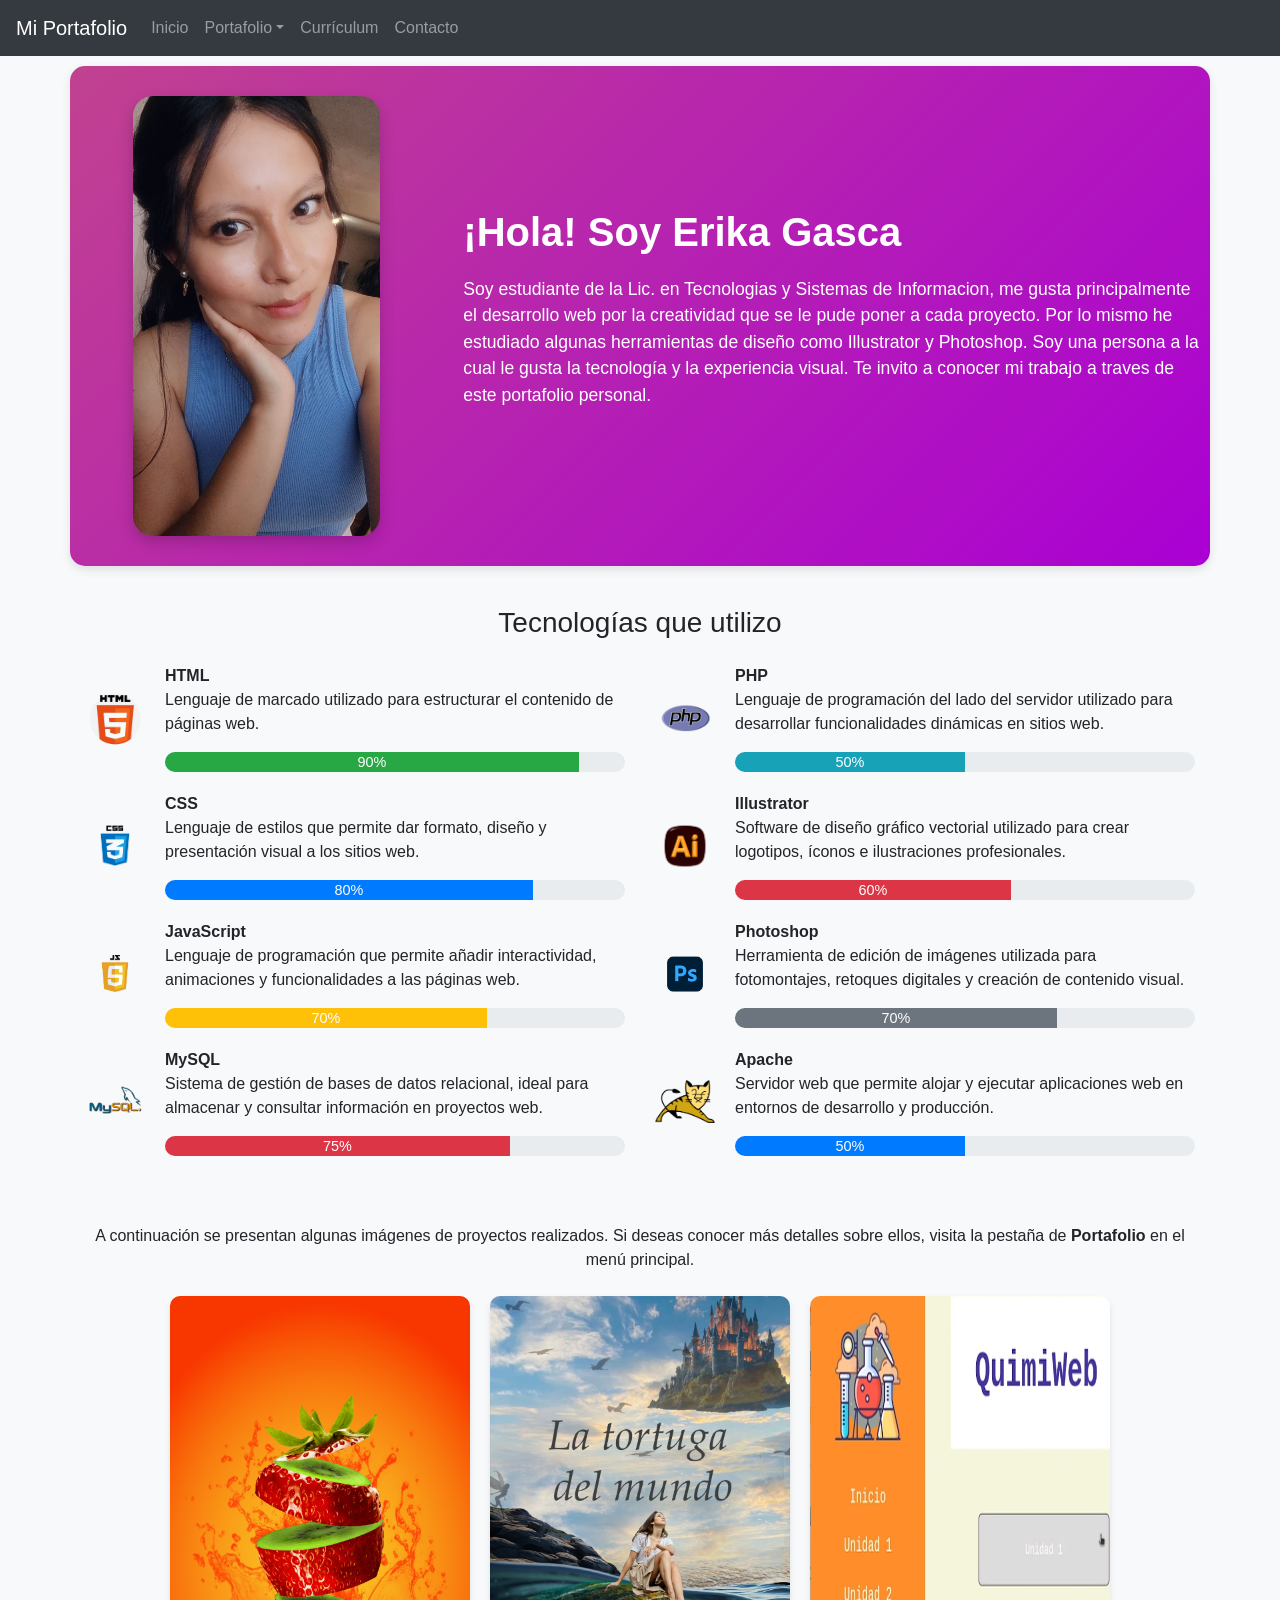
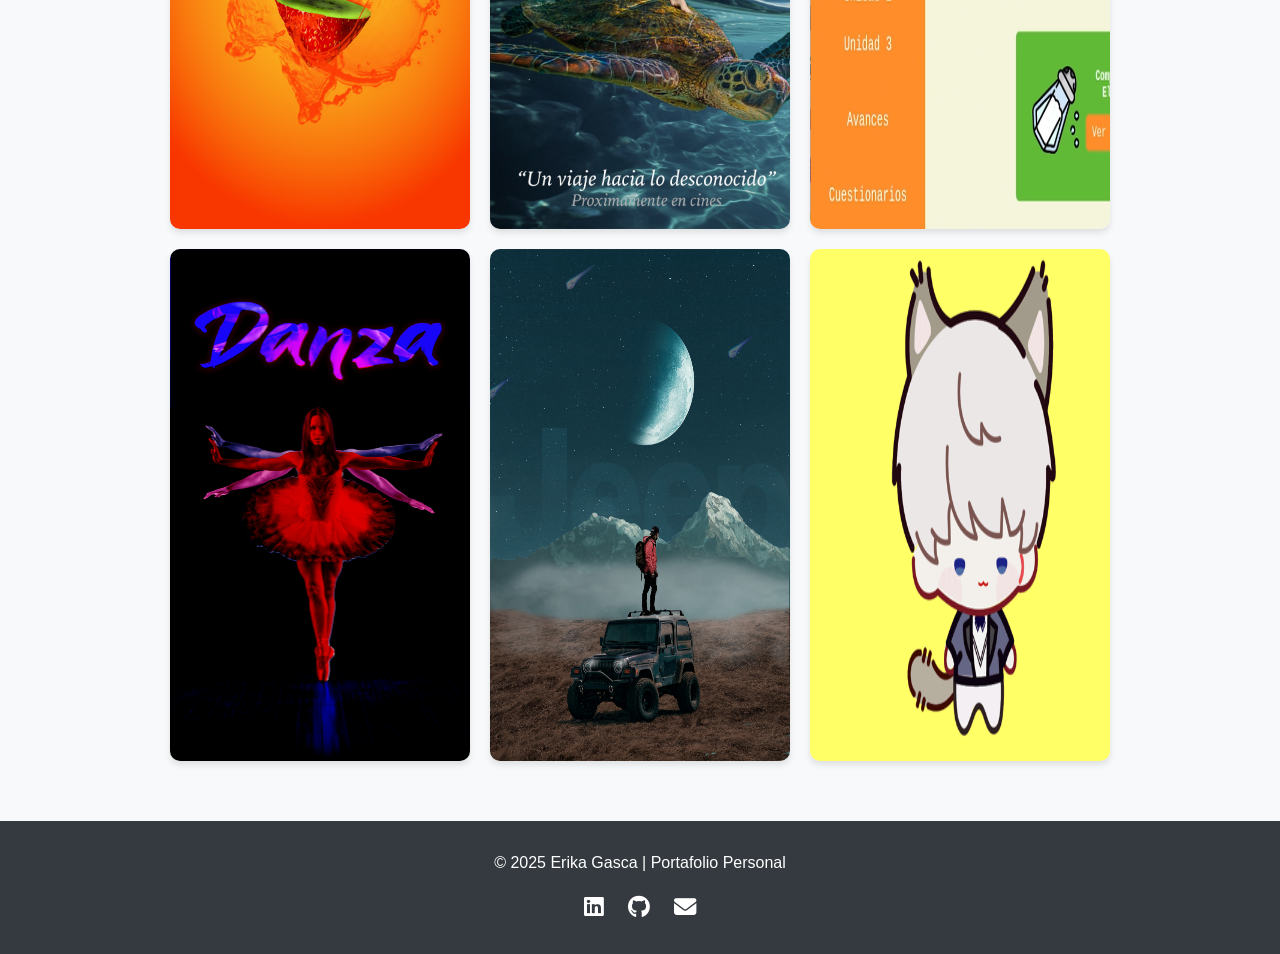
<file: Index.html>
<!doctype html> 
<html lang="es">
  <head>
    <meta charset="utf-8">
    <meta name="viewport" content="width=device-width, initial-scale=1, shrink-to-fit=no">
    <link rel="stylesheet" href="CSS/bootstrap.css">
    <link rel="stylesheet" href="CSS/EstillosPropios.css">
    <link rel="stylesheet" href="https://cdnjs.cloudflare.com/ajax/libs/font-awesome/6.5.0/css/all.min.css">
    <title>Mi Portafolio</title>
    <style>
      
    </style>
  </head>
  <body>

    <!-- Navbar -->
    <nav class="navbar navbar-expand-lg navbar-dark bg-dark">
        <a class="navbar-brand" href="#">Mi Portafolio</a>
        <button class="navbar-toggler" type="button" data-toggle="collapse" data-target="#navbarNavDropdown">
          <span class="navbar-toggler-icon"></span>
        </button>
  
        <div class="collapse navbar-collapse" id="navbarNavDropdown">
          <ul class="navbar-nav">
            <li class="nav-item"><a class="nav-link" href="Local.html">Inicio</a></li>
            <li class="nav-item dropdown">
              <a class="nav-link dropdown-toggle" href="Portafolio.html" id="portafolioDropdown" role="button" data-toggle="dropdown">Portafolio</a>
              <ul class="dropdown-menu">
                <li class="dropdown-submenu">
                  <a class="dropdown-item dropdown-toggle" href="Portafolio.html">Desarrollo Web</a>
                  <ul class="dropdown-menu">
                    <li><a class="dropdown-item" href="Portafolio.html">Proyecto 1</a></li>
                    <li><a class="dropdown-item" href="Portafolio.html">Proyecto 2</a></li>
                  </ul>
                </li>
                <li class="dropdown-submenu">
                  <a class="dropdown-item dropdown-toggle" href="Portafolio.html">Diseño Gráfico</a>
                  <ul class="dropdown-menu">
                    <li class="dropdown-submenu">
                      <a class="dropdown-item dropdown-toggle" href="Portafolio.html">Illustrator</a>
                      <ul class="dropdown-menu">
                        <li><a class="dropdown-item" href="Portafolio.html">Proyecto 1</a></li>
                        <li><a class="dropdown-item" href="Portafolio.html">Proyecto 2</a></li>
                      </ul>
                    </li>
                    <li class="dropdown-submenu">
                      <a class="dropdown-item dropdown-toggle" href="Portafolio.html">Photoshop</a>
                      <ul class="dropdown-menu">
                        <li><a class="dropdown-item" href="Portafolio.html">Proyecto 1</a></li>
                        <li><a class="dropdown-item" href="Portafolio.html">Proyecto 2</a></li>
                      </ul>
                    </li>
                  </ul>
                </li>
              </ul>
            </li>
            <li class="nav-item"><a class="nav-link" href="Curriculum.html">Currículum</a></li>
            <li class="nav-item"><a class="nav-link" href="Contacto.html">Contacto</a></li>
          </ul>
        </div>
      </nav>

    <!-- Sección principal con banner -->
    <div class="container seccion-principal">
      <div class="row align-items-center">
        <div class="col-md-4 text-center">
          <img src="IMG/Foto.jpeg" alt="Foto de perfil" class="imagen-perfil">
        </div>
        <div class="col-md-8 texto-principal">
          <h2>¡Hola! Soy Erika Gasca</h2>
          <p>
            Soy estudiante de la Lic. en Tecnologias y Sistemas de Informacion, me gusta principalmente el desarrollo web por la creatividad que se le pude poner a cada proyecto. Por lo mismo he estudiado algunas herramientas de diseño como Illustrator y Photoshop. Soy una persona a la cual le gusta la tecnología y la experiencia visual. Te invito a conocer mi trabajo a traves de este portafolio personal.
          </p>
        </div>
      </div>
    </div>

   <!-- Sección de tecnologías utilizadas -->
<div class="container mb-5">
  <h3 class="text-center mb-4">Tecnologías que utilizo</h3>
  <div class="row">
    <!-- Columna 1 -->
    <div class="col-md-6">
      <div class="tecnologia">
        <img src="IMG/HTML.jpg" alt="HTML">
        <div>
          <strong>HTML</strong>
          <p>Lenguaje de marcado utilizado para estructurar el contenido de páginas web.</p>
          <div class="barra-progreso">
            <div class="progreso bg-success" style="width: 90%">90%</div>
          </div>
        </div>
      </div>
      <div class="tecnologia">
        <img src="IMG/CSS.png" alt="CSS">
        <div>
          <strong>CSS</strong>
          <p>Lenguaje de estilos que permite dar formato, diseño y presentación visual a los sitios web.</p>
          <div class="barra-progreso">
            <div class="progreso bg-primary" style="width: 80%">80%</div>
          </div>
        </div>
      </div>
      <div class="tecnologia">
        <img src="IMG/JS.png" alt="JavaScript">
        <div>
          <strong>JavaScript</strong>
          <p>Lenguaje de programación que permite añadir interactividad, animaciones y funcionalidades a las páginas web.</p>
          <div class="barra-progreso">
            <div class="progreso bg-warning" style="width: 70%">70%</div>
          </div>
        </div>
      </div>
      <div class="tecnologia">
        <img src="IMG/MySQL.png" alt="MySQL">
        <div>
          <strong>MySQL</strong>
          <p>Sistema de gestión de bases de datos relacional, ideal para almacenar y consultar información en proyectos web.</p>
          <div class="barra-progreso">
            <div class="progreso bg-danger" style="width: 75%">75%</div>
          </div>
        </div>
      </div>
    </div>

    <!-- Columna 2 -->
    <div class="col-md-6">
      <div class="tecnologia">
        <img src="IMG/PHP.webp" alt="PHP">
        <div>
          <strong>PHP</strong>
          <p>Lenguaje de programación del lado del servidor utilizado para desarrollar funcionalidades dinámicas en sitios web.</p>
          <div class="barra-progreso">
            <div class="progreso bg-info" style="width: 50%">50%</div>
          </div>
        </div>
      </div>
      <div class="tecnologia">
        <img src="IMG/Illustrator.webp" alt="Illustrator">
        <div>
          <strong>Illustrator</strong>
          <p>Software de diseño gráfico vectorial utilizado para crear logotipos, íconos e ilustraciones profesionales.</p>
          <div class="barra-progreso">
            <div class="progreso bg-danger" style="width: 60%">60%</div>
          </div>
        </div>
      </div>
      <div class="tecnologia">
        <img src="IMG/Photoshop.webp" alt="Photoshop">
        <div>
          <strong>Photoshop</strong>
          <p>Herramienta de edición de imágenes utilizada para fotomontajes, retoques digitales y creación de contenido visual.</p>
          <div class="barra-progreso">
            <div class="progreso bg-secondary" style="width: 70%">70%</div>
          </div>
        </div>
      </div>
      <div class="tecnologia">
        <img src="IMG/APACHE.png" alt="Apache">
        <div>
          <strong>Apache</strong>
          <p>Servidor web que permite alojar y ejecutar aplicaciones web en entornos de desarrollo y producción.</p>
          <div class="barra-progreso">
            <div class="progreso bg-primary" style="width: 50%">50%</div>
          </div>
        </div>
      </div>
    </div>
  </div>
</div>


    <!-- Sección de descripción de proyectos -->
    <div class="container mb-4">
      <p class="text-center">
        A continuación se presentan algunas imágenes de proyectos realizados. Si deseas conocer más detalles sobre ellos, visita la pestaña de <strong>Portafolio</strong> en el menú principal.
      </p>
    </div>

    <!-- Sección de galería de proyectos -->
    <div class="container galeria-proyectos">
      <img src="IMG/Proyecto1.jpg" class="imagen-proyecto" alt="Proyecto 1">
      <img src="IMG/Proyecto2.jpeg" class="imagen-proyecto" alt="Proyecto 2">
      <img src="IMG/Proyecto3.png" class="imagen-proyecto" alt="Proyecto 3">
      <img src="IMG/Proyecto4.jpg" class="imagen-proyecto" alt="Proyecto 4">
      <img src="IMG/Proyecto5.jpg" class="imagen-proyecto" alt="Proyecto 5">
      <img src="IMG/Proyecto6.gif" class="imagen-proyecto" alt="Proyecto 6">
    </div>

    <!-- Pie de página -->
    <footer>
      <p>&copy; 2025 Erika Gasca | Portafolio Personal</p>
      <div class="iconos-footer">
        <a href="https://www.linkedin.com/in/erika-gasca-castillo-8450b82a3?trk=contact-info"><i class="fab fa-linkedin"></i></a>
        <a href="https://erikagascac.github.io/"><i class="fab fa-github"></i></a>
        <a href="erikaagas24@gmail.com"><i class="fas fa-envelope"></i></a>
      </div>
    </footer>

    <!-- JS -->
    <script src="JS/jquery-3.7.1.js"></script>
    <script src="JS/bootstrap.bundle.js"></script>
    <script>
      $('.submenu-desplegable .alternar-submenu').on("click", function(e) {
        $(this).next('.menu-desplegable').toggle();
        e.stopPropagation();
        e.preventDefault();
      });
    </script>
  </body>
</html>
</file>
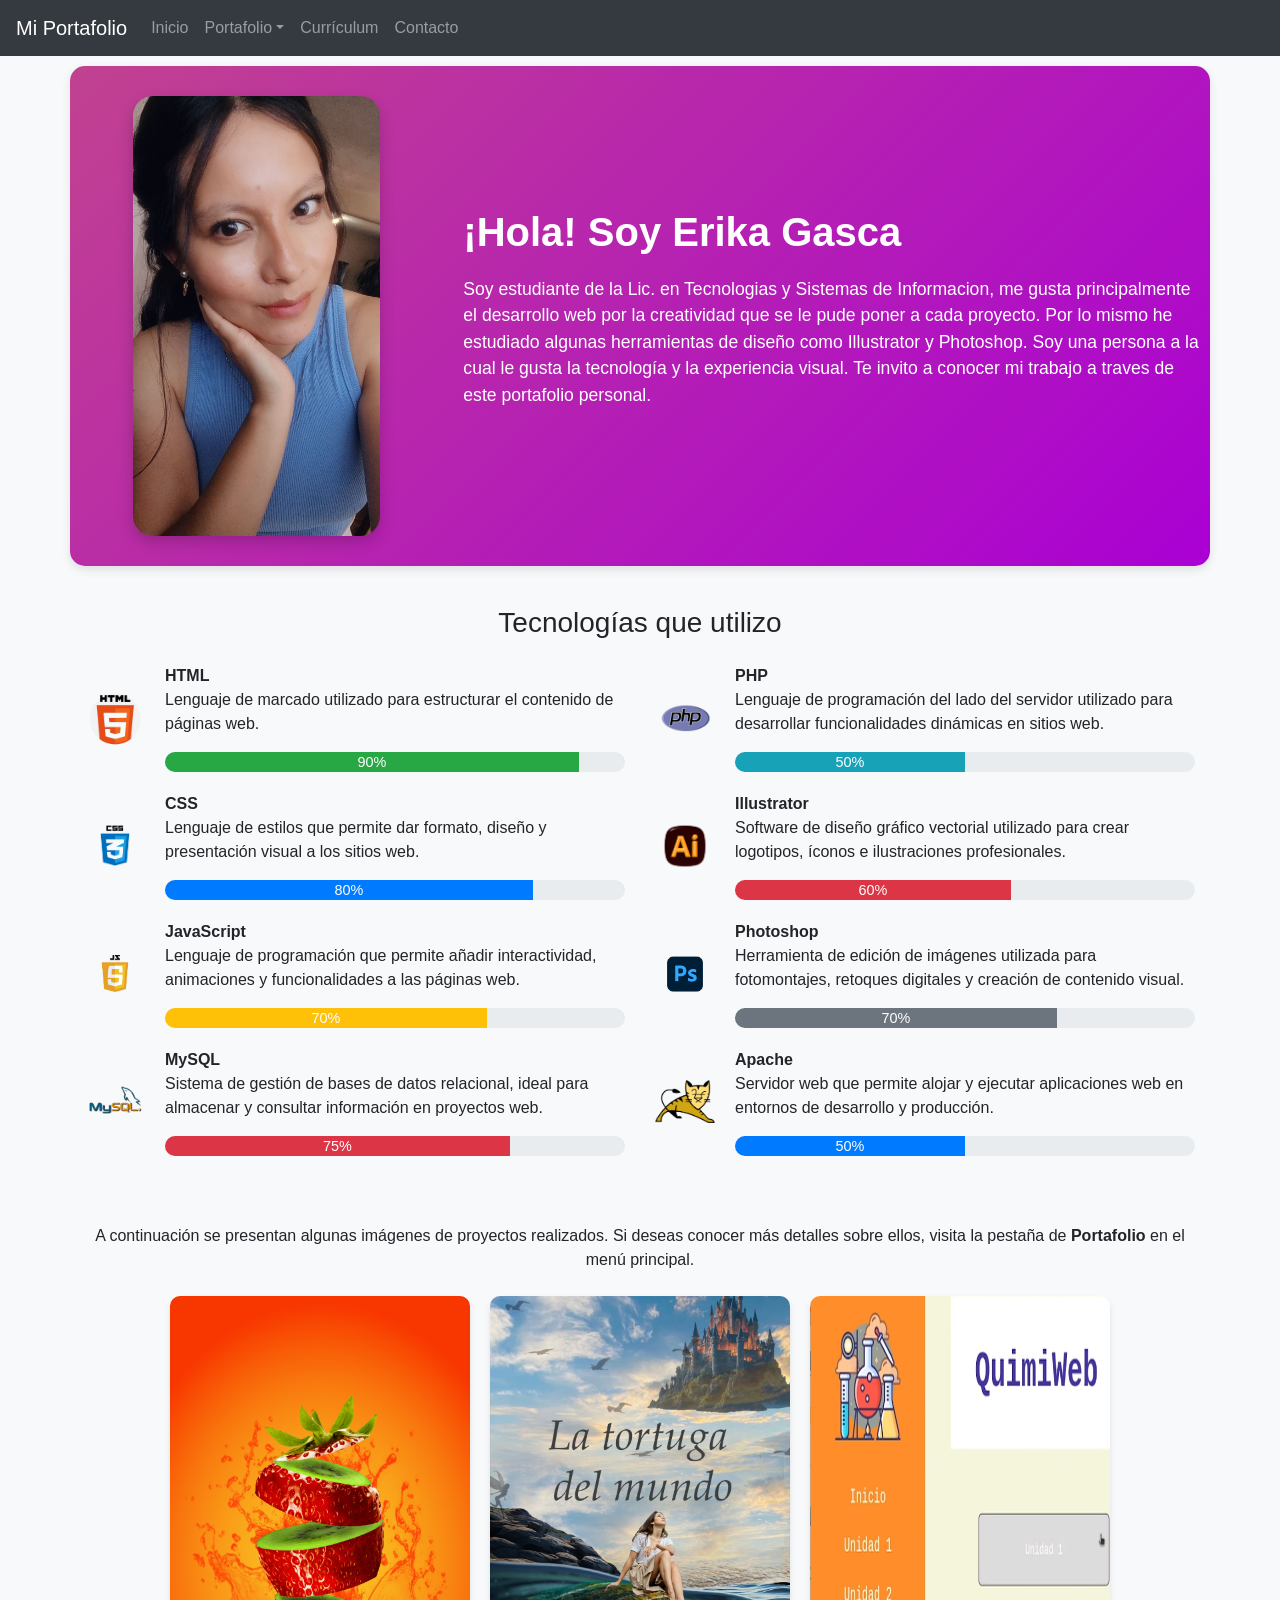
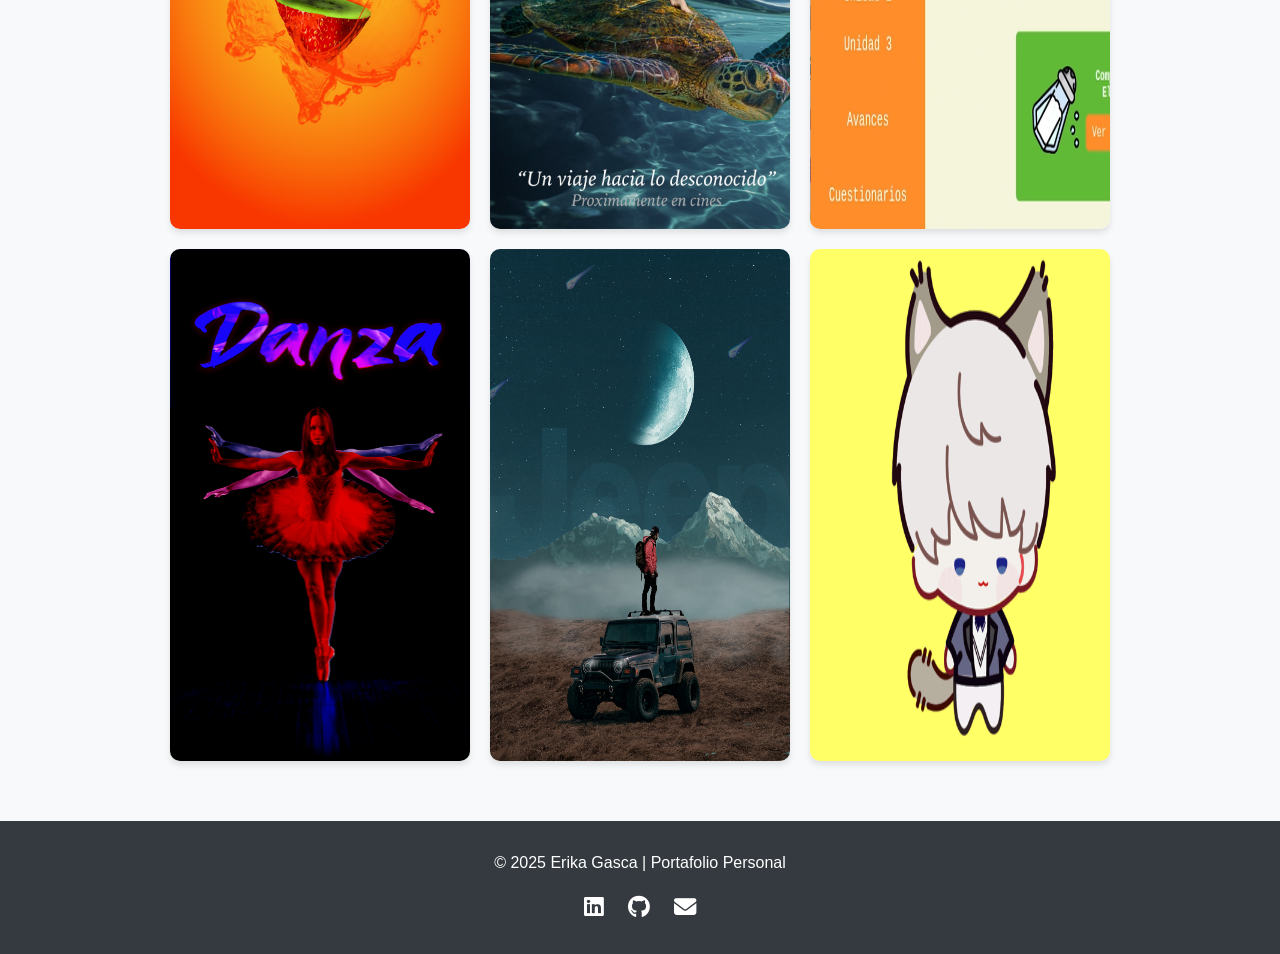
<file: index.html>
<!doctype html> 
<html lang="es">
  <head>
    <meta charset="utf-8">
    <meta name="viewport" content="width=device-width, initial-scale=1, shrink-to-fit=no">
    <link rel="stylesheet" href="CSS/bootstrap.css">
    <link rel="stylesheet" href="CSS/EstillosPropios.css">
    <link rel="stylesheet" href="https://cdnjs.cloudflare.com/ajax/libs/font-awesome/6.5.0/css/all.min.css">
    <title>Mi Portafolio</title>
    <style>
      
    </style>
  </head>
  <body>

    <!-- Navbar -->
    <nav class="navbar navbar-expand-lg navbar-dark bg-dark">
        <a class="navbar-brand" href="#">Mi Portafolio</a>
        <button class="navbar-toggler" type="button" data-toggle="collapse" data-target="#navbarNavDropdown">
          <span class="navbar-toggler-icon"></span>
        </button>
  
        <div class="collapse navbar-collapse" id="navbarNavDropdown">
          <ul class="navbar-nav">
            <li class="nav-item"><a class="nav-link" href="index.html">Inicio</a></li>
            <li class="nav-item dropdown">
              <a class="nav-link dropdown-toggle" href="Portafolio.html" id="portafolioDropdown" role="button" data-toggle="dropdown">Portafolio</a>
              <ul class="dropdown-menu">
                <li class="dropdown-submenu">
                  <a class="dropdown-item dropdown-toggle" href="Portafolio.html">Desarrollo Web</a>
                  <ul class="dropdown-menu">
                    <li><a class="dropdown-item" href="Portafolio.html">Proyecto 1</a></li>
                    <li><a class="dropdown-item" href="Portafolio.html">Proyecto 2</a></li>
                  </ul>
                </li>
                <li class="dropdown-submenu">
                  <a class="dropdown-item dropdown-toggle" href="Portafolio.html">Diseño Gráfico</a>
                  <ul class="dropdown-menu">
                    <li class="dropdown-submenu">
                      <a class="dropdown-item dropdown-toggle" href="Portafolio.html">Illustrator</a>
                      <ul class="dropdown-menu">
                        <li><a class="dropdown-item" href="Portafolio.html">Proyecto 1</a></li>
                        <li><a class="dropdown-item" href="Portafolio.html">Proyecto 2</a></li>
                      </ul>
                    </li>
                    <li class="dropdown-submenu">
                      <a class="dropdown-item dropdown-toggle" href="Portafolio.html">Photoshop</a>
                      <ul class="dropdown-menu">
                        <li><a class="dropdown-item" href="Portafolio.html">Proyecto 1</a></li>
                        <li><a class="dropdown-item" href="Portafolio.html">Proyecto 2</a></li>
                      </ul>
                    </li>
                  </ul>
                </li>
              </ul>
            </li>
            <li class="nav-item"><a class="nav-link" href="Curriculum.html">Currículum</a></li>
            <li class="nav-item"><a class="nav-link" href="Contacto.html">Contacto</a></li>
          </ul>
        </div>
      </nav>

    <!-- Sección principal con banner -->
    <div class="container seccion-principal">
      <div class="row align-items-center">
        <div class="col-md-4 text-center">
          <img src="IMG/Foto.jpeg" alt="Foto de perfil" class="imagen-perfil">
        </div>
        <div class="col-md-8 texto-principal">
          <h2>¡Hola! Soy Erika Gasca</h2>
          <p>
            Soy estudiante de la Lic. en Tecnologias y Sistemas de Informacion, me gusta principalmente el desarrollo web por la creatividad que se le pude poner a cada proyecto. Por lo mismo he estudiado algunas herramientas de diseño como Illustrator y Photoshop. Soy una persona a la cual le gusta la tecnología y la experiencia visual. Te invito a conocer mi trabajo a traves de este portafolio personal.
          </p>
        </div>
      </div>
    </div>

   <!-- Sección de tecnologías utilizadas -->
<div class="container mb-5">
  <h3 class="text-center mb-4">Tecnologías que utilizo</h3>
  <div class="row">
    <!-- Columna 1 -->
    <div class="col-md-6">
      <div class="tecnologia">
        <img src="IMG/HTML.jpg" alt="HTML">
        <div>
          <strong>HTML</strong>
          <p>Lenguaje de marcado utilizado para estructurar el contenido de páginas web.</p>
          <div class="barra-progreso">
            <div class="progreso bg-success" style="width: 90%">90%</div>
          </div>
        </div>
      </div>
      <div class="tecnologia">
        <img src="IMG/CSS.png" alt="CSS">
        <div>
          <strong>CSS</strong>
          <p>Lenguaje de estilos que permite dar formato, diseño y presentación visual a los sitios web.</p>
          <div class="barra-progreso">
            <div class="progreso bg-primary" style="width: 80%">80%</div>
          </div>
        </div>
      </div>
      <div class="tecnologia">
        <img src="IMG/JS.png" alt="JavaScript">
        <div>
          <strong>JavaScript</strong>
          <p>Lenguaje de programación que permite añadir interactividad, animaciones y funcionalidades a las páginas web.</p>
          <div class="barra-progreso">
            <div class="progreso bg-warning" style="width: 70%">70%</div>
          </div>
        </div>
      </div>
      <div class="tecnologia">
        <img src="IMG/MySQL.png" alt="MySQL">
        <div>
          <strong>MySQL</strong>
          <p>Sistema de gestión de bases de datos relacional, ideal para almacenar y consultar información en proyectos web.</p>
          <div class="barra-progreso">
            <div class="progreso bg-danger" style="width: 75%">75%</div>
          </div>
        </div>
      </div>
    </div>

    <!-- Columna 2 -->
    <div class="col-md-6">
      <div class="tecnologia">
        <img src="IMG/PHP.webp" alt="PHP">
        <div>
          <strong>PHP</strong>
          <p>Lenguaje de programación del lado del servidor utilizado para desarrollar funcionalidades dinámicas en sitios web.</p>
          <div class="barra-progreso">
            <div class="progreso bg-info" style="width: 50%">50%</div>
          </div>
        </div>
      </div>
      <div class="tecnologia">
        <img src="IMG/Illustrator.webp" alt="Illustrator">
        <div>
          <strong>Illustrator</strong>
          <p>Software de diseño gráfico vectorial utilizado para crear logotipos, íconos e ilustraciones profesionales.</p>
          <div class="barra-progreso">
            <div class="progreso bg-danger" style="width: 60%">60%</div>
          </div>
        </div>
      </div>
      <div class="tecnologia">
        <img src="IMG/Photoshop.webp" alt="Photoshop">
        <div>
          <strong>Photoshop</strong>
          <p>Herramienta de edición de imágenes utilizada para fotomontajes, retoques digitales y creación de contenido visual.</p>
          <div class="barra-progreso">
            <div class="progreso bg-secondary" style="width: 70%">70%</div>
          </div>
        </div>
      </div>
      <div class="tecnologia">
        <img src="IMG/APACHE.png" alt="Apache">
        <div>
          <strong>Apache</strong>
          <p>Servidor web que permite alojar y ejecutar aplicaciones web en entornos de desarrollo y producción.</p>
          <div class="barra-progreso">
            <div class="progreso bg-primary" style="width: 50%">50%</div>
          </div>
        </div>
      </div>
    </div>
  </div>
</div>


    <!-- Sección de descripción de proyectos -->
    <div class="container mb-4">
      <p class="text-center">
        A continuación se presentan algunas imágenes de proyectos realizados. Si deseas conocer más detalles sobre ellos, visita la pestaña de <strong>Portafolio</strong> en el menú principal.
      </p>
    </div>

    <!-- Sección de galería de proyectos -->
    <div class="container galeria-proyectos">
      <img src="IMG/Proyecto1.jpg" class="imagen-proyecto" alt="Proyecto 1">
      <img src="IMG/Proyecto2.jpeg" class="imagen-proyecto" alt="Proyecto 2">
      <img src="IMG/Proyecto3.png" class="imagen-proyecto" alt="Proyecto 3">
      <img src="IMG/Proyecto4.jpg" class="imagen-proyecto" alt="Proyecto 4">
      <img src="IMG/Proyecto5.jpg" class="imagen-proyecto" alt="Proyecto 5">
      <img src="IMG/Proyecto6.gif" class="imagen-proyecto" alt="Proyecto 6">
    </div>

    <!-- Pie de página -->
    <footer>
      <p>&copy; 2025 Erika Gasca | Portafolio Personal</p>
      <div class="iconos-footer">
        <a href="https://www.linkedin.com/in/erika-gasca-castillo-8450b82a3?trk=contact-info"><i class="fab fa-linkedin"></i></a>
        <a href="https://erikagascac.github.io/"><i class="fab fa-github"></i></a>
        <a href="erikaagas24@gmail.com"><i class="fas fa-envelope"></i></a>
      </div>
    </footer>

    <!-- JS -->
    <script src="JS/jquery-3.7.1.js"></script>
    <script src="JS/bootstrap.bundle.js"></script>
    <script>
      $('.submenu-desplegable .alternar-submenu').on("click", function(e) {
        $(this).next('.menu-desplegable').toggle();
        e.stopPropagation();
        e.preventDefault();
      });
    </script>
  </body>
</html>
</file>
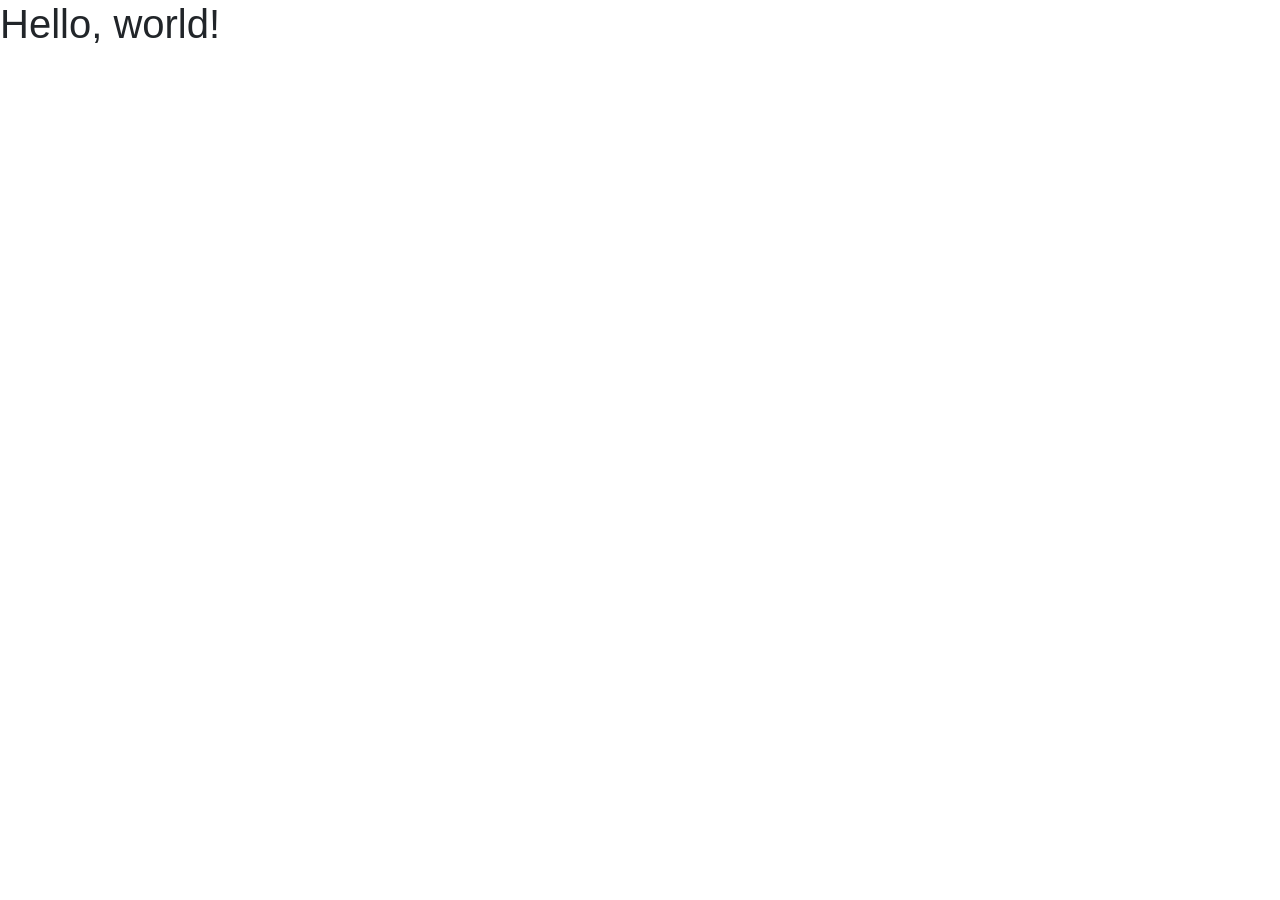
<file: Boostrapen_Linea.html>
<!doctype html>
<html lang="es">
  <head>
    <!-- Required meta tags -->
    <meta charset="utf-8">
    <meta name="viewport" content="width=device-width, initial-scale=1, shrink-to-fit=no">

    <!-- Bootstrap CSS -->
    <link rel="stylesheet" href="https://cdn.jsdelivr.net/npm/bootstrap@4.0.0/dist/css/bootstrap.min.css" integrity="sha384-Gn5384xqQ1aoWXA+058RXPxPg6fy4IWvTNh0E263XmFcJlSAwiGgFAW/dAiS6JXm" crossorigin="anonymous">

    <title>Hello, world!</title>
  </head>
  <body>
    <h1>Hello, world!</h1>

    <!-- Optional JavaScript -->
    <!-- jQuery first, then Popper.js, then Bootstrap JS -->
    <script src="https://code.jquery.com/jquery-3.2.1.slim.min.js" integrity="sha384-KJ3o2DKtIkvYIK3UENzmM7KCkRr/rE9/Qpg6aAZGJwFDMVNA/GpGFF93hXpG5KkN" crossorigin="anonymous"></script>
    <script src="https://cdn.jsdelivr.net/npm/popper.js@1.12.9/dist/umd/popper.min.js" integrity="sha384-ApNbgh9B+Y1QKtv3Rn7W3mgPxhU9K/ScQsAP7hUibX39j7fakFPskvXusvfa0b4Q" crossorigin="anonymous"></script>
    <script src="https://cdn.jsdelivr.net/npm/bootstrap@4.0.0/dist/js/bootstrap.min.js" integrity="sha384-JZR6Spejh4U02d8jOt6vLEHfe/JQGiRRSQQxSfFWpi1MquVdAyjUar5+76PVCmYl" crossorigin="anonymous"></script>
  </body>
</html>
</file>
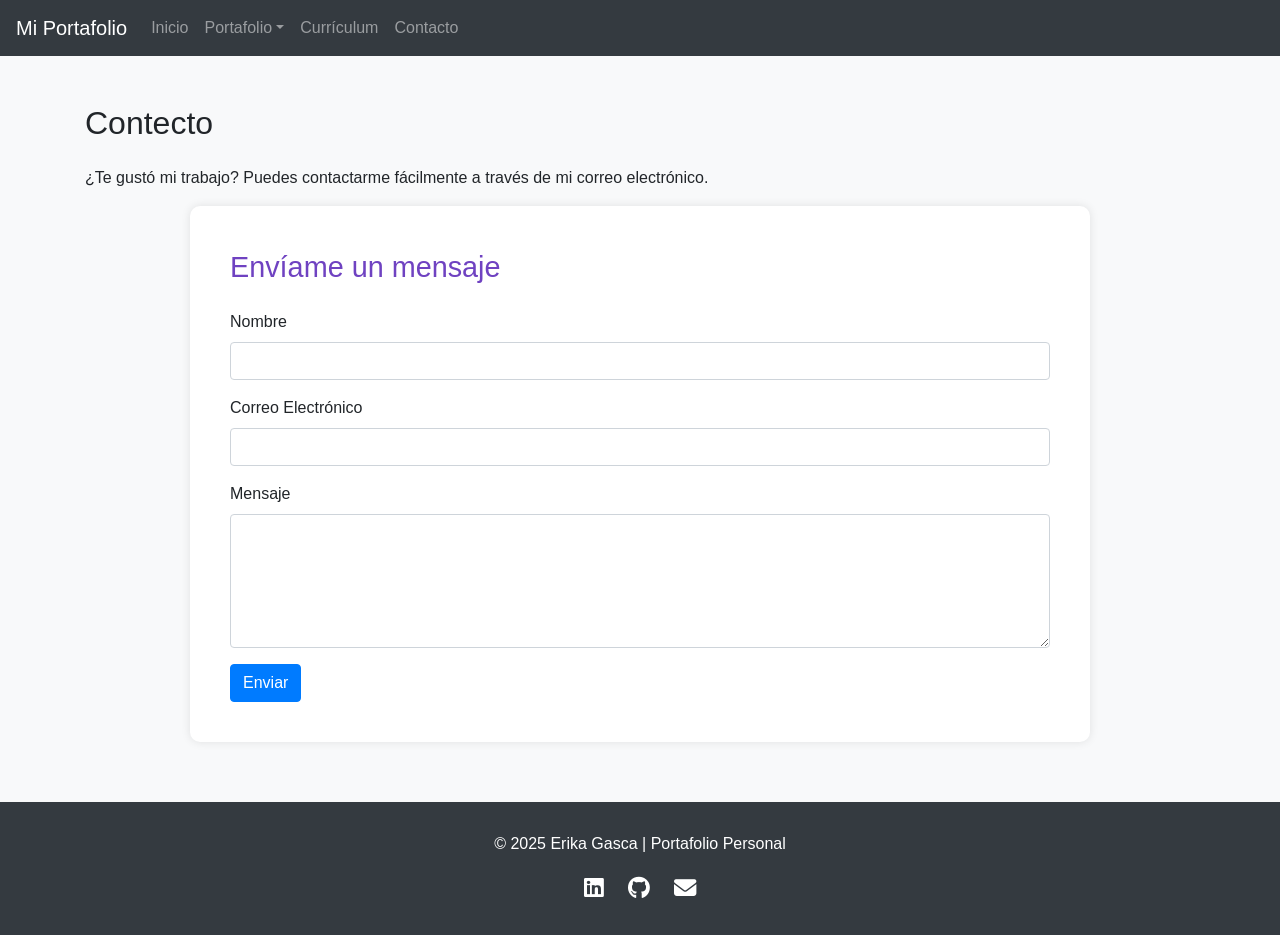
<file: Contacto.html>
<!doctype html>
<html lang="es">
  <head>
    <meta charset="utf-8">
    <meta name="viewport" content="width=device-width, initial-scale=1, shrink-to-fit=no">
    <link rel="stylesheet" href="CSS/bootstrap.css">
    <link rel="stylesheet" href="CSS/EstillosPropios.css">
    <link rel="stylesheet" href="https://cdnjs.cloudflare.com/ajax/libs/font-awesome/6.5.0/css/all.min.css">
    <title>Contacto</title>
    <style>
      
    </style>
  </head>
  <body>

    <!-- Navbar -->
    <nav class="navbar navbar-expand-lg navbar-dark bg-dark">
      <a class="navbar-brand" href="#">Mi Portafolio</a>
      <button class="navbar-toggler" type="button" data-toggle="collapse" data-target="#navbarNavDropdown">
        <span class="navbar-toggler-icon"></span>
      </button>

      <div class="collapse navbar-collapse" id="navbarNavDropdown">
        <ul class="navbar-nav">
          <li class="nav-item"><a class="nav-link" href="index.html">Inicio</a></li>
          <li class="nav-item dropdown">
            <a class="nav-link dropdown-toggle" href="Portafolio.html" id="portafolioDropdown" role="button" data-toggle="dropdown">Portafolio</a>
            <ul class="dropdown-menu">
              <li class="dropdown-submenu">
                <a class="dropdown-item dropdown-toggle" href="Portafolio.html">Desarrollo Web</a>
                <ul class="dropdown-menu">
                  <li><a class="dropdown-item" href="Portafolio.html">Proyecto 1</a></li>
                  <li><a class="dropdown-item" href="Portafolio.html">Proyecto 2</a></li>
                </ul>
              </li>
              <li class="dropdown-submenu">
                <a class="dropdown-item dropdown-toggle" href="Portafolio.html">Diseño Gráfico</a>
                <ul class="dropdown-menu">
                  <li class="dropdown-submenu">
                    <a class="dropdown-item dropdown-toggle" href="Portafolio.html">Illustrator</a>
                    <ul class="dropdown-menu">
                      <li><a class="dropdown-item" href="Portafolio.html">Proyecto 1</a></li>
                      <li><a class="dropdown-item" href="Portafolio.html">Proyecto 2</a></li>
                    </ul>
                  </li>
                  <li class="dropdown-submenu">
                    <a class="dropdown-item dropdown-toggle" href="Portafolio.html">Photoshop</a>
                    <ul class="dropdown-menu">
                      <li><a class="dropdown-item" href="Portafolio.html">Proyecto 1</a></li>
                      <li><a class="dropdown-item" href="Portafolio.html">Proyecto 2</a></li>
                    </ul>
                  </li>
                </ul>
              </li>
            </ul>
          </li>
          <li class="nav-item"><a class="nav-link" href="Curriculum.html">Currículum</a></li>
          <li class="nav-item"><a class="nav-link" href="Contacto.html">Contacto</a></li>
        </ul>
      </div>
    </nav>

    <div class="container mt-5">
        <h2 class="mb-4">Contecto</h2>
        <p>¿Te gustó mi trabajo? Puedes contactarme fácilmente a través de mi correo electrónico.</p>

    </div>

    <div class="contenedor-contacto">
      <div class="titulo-contacto">Envíame un mensaje</div>
      <form action="mailto:erikaagas24@gmail.com" method="post" enctype="text/plain">
        <div class="form-group">
          <label for="nombre">Nombre</label>
          <input type="text" class="form-control" id="nombre" name="nombre" required>
        </div>
        <div class="form-group">
          <label for="correo">Correo Electrónico</label>
          <input type="email" class="form-control" id="correo" name="correo" required>
        </div>
        <div class="form-group">
          <label for="mensaje">Mensaje</label>
          <textarea class="form-control" id="mensaje" name="mensaje" rows="5" required></textarea>
        </div>
        <button type="submit" class="btn btn-primary">Enviar</button>
      </form>
    </div>

    <!-- Pie de página -->
  <footer>
    <p>&copy; 2025 Erika Gasca | Portafolio Personal</p>
    <div class="iconos-footer">
      <a href="https://www.linkedin.com/in/erika-gasca-castillo-8450b82a3?trk=contact-info"><i class="fab fa-linkedin"></i></a>
      <a href="https://erikagascac.github.io/"><i class="fab fa-github"></i></a>
      <a href="erikaagas24@gmail.com"><i class="fas fa-envelope"></i></a>
    </div>
  </footer>

    <script src="JS/jquery-3.7.1.js"></script>
    <script src="JS/bootstrap.bundle.js"></script>
  </body>
</html>
</file>
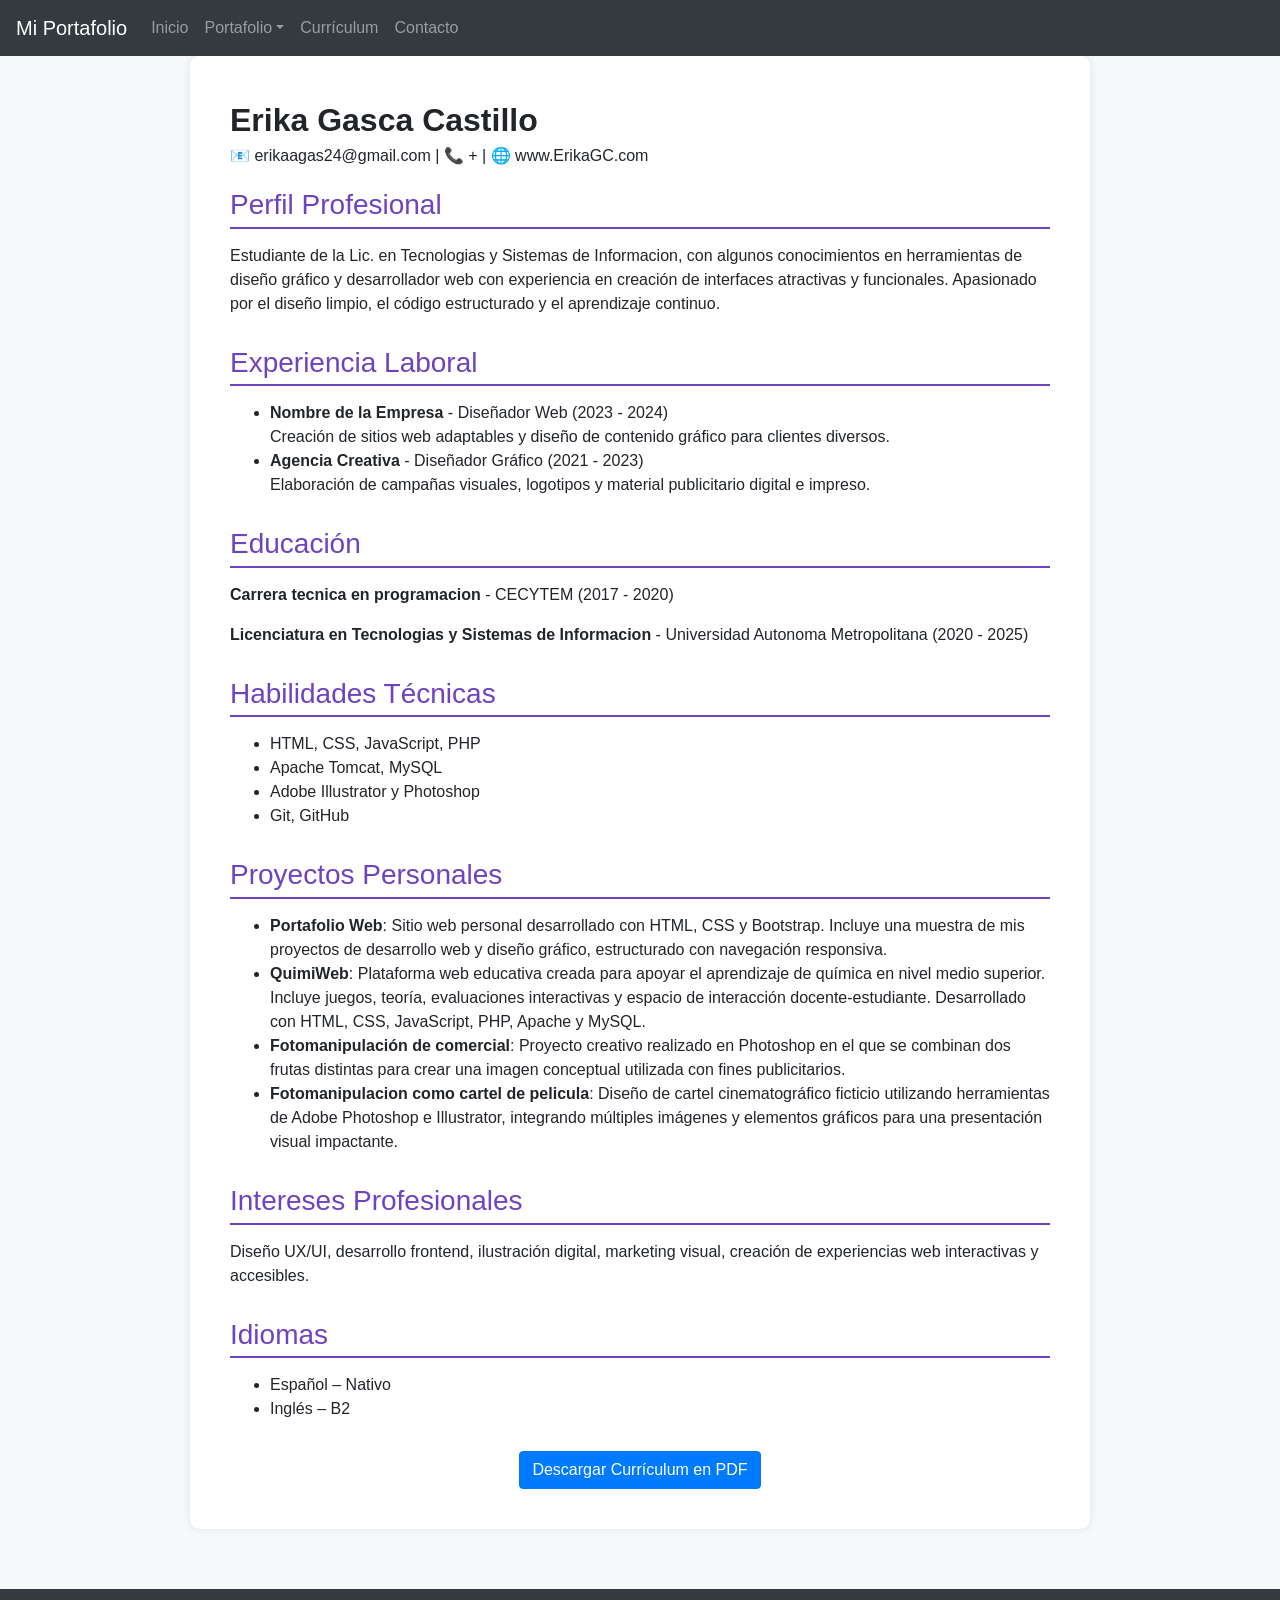
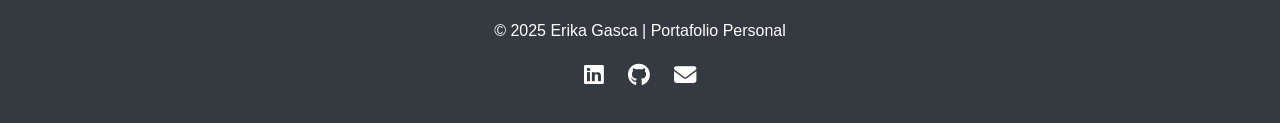
<file: Curriculum.html>
<!doctype html>
<html lang="es">
  <head>
    <meta charset="utf-8">
    <meta name="viewport" content="width=device-width, initial-scale=1, shrink-to-fit=no">
    <link rel="stylesheet" href="CSS/bootstrap.css">
    <link rel="stylesheet" href="CSS/EstillosPropios.css">
    <link rel="stylesheet" href="https://cdnjs.cloudflare.com/ajax/libs/font-awesome/6.5.0/css/all.min.css">
    <title>Currículum</title>
    <style>
      
      
    </style>
  </head>
  <body>

    <!-- Navbar -->
    <nav class="navbar navbar-expand-lg navbar-dark bg-dark">
      <a class="navbar-brand" href="#">Mi Portafolio</a>
      <button class="navbar-toggler" type="button" data-toggle="collapse" data-target="#navbarNavDropdown">
        <span class="navbar-toggler-icon"></span>
      </button>

      <div class="collapse navbar-collapse" id="navbarNavDropdown">
        <ul class="navbar-nav">
          <li class="nav-item"><a class="nav-link" href="index.html">Inicio</a></li>
          <li class="nav-item dropdown">
            <a class="nav-link dropdown-toggle" href="Portafolio.html" id="portafolioDropdown" role="button" data-toggle="dropdown">Portafolio</a>
            <ul class="dropdown-menu">
              <li class="dropdown-submenu">
                <a class="dropdown-item dropdown-toggle" href="Portafolio.html">Desarrollo Web</a>
                <ul class="dropdown-menu">
                  <li><a class="dropdown-item" href="Portafolio.html">Proyecto 1</a></li>
                  <li><a class="dropdown-item" href="Portafolio.html">Proyecto 2</a></li>
                </ul>
              </li>
              <li class="dropdown-submenu">
                <a class="dropdown-item dropdown-toggle" href="Portafolio.html">Diseño Gráfico</a>
                <ul class="dropdown-menu">
                  <li class="dropdown-submenu">
                    <a class="dropdown-item dropdown-toggle" href="Portafolio.html">Illustrator</a>
                    <ul class="dropdown-menu">
                      <li><a class="dropdown-item" href="Portafolio.html">Proyecto 1</a></li>
                      <li><a class="dropdown-item" href="Portafolio.html">Proyecto 2</a></li>
                    </ul>
                  </li>
                  <li class="dropdown-submenu">
                    <a class="dropdown-item dropdown-toggle" href="Portafolio.html">Photoshop</a>
                    <ul class="dropdown-menu">
                      <li><a class="dropdown-item" href="Portafolio.html">Proyecto 1</a></li>
                      <li><a class="dropdown-item" href="Portafolio.html">Proyecto 2</a></li>
                    </ul>
                  </li>
                </ul>
              </li>
            </ul>
          </li>
          <li class="nav-item"><a class="nav-link" href="Curriculum.html">Currículum</a></li>
          <li class="nav-item"><a class="nav-link" href="Contacto.html">Contacto</a></li>
        </ul>
      </div>
    </nav>

    <div class="contenedor-cv">
      <div class="nombre">Erika Gasca Castillo</div>
      <div class="info-contacto">
        📧 erikaagas24@gmail.com | 📞 + | 🌐 www.ErikaGC.com
      </div>

      <div class="seccion">
        <h3>Perfil Profesional</h3>
        <p>Estudiante de la Lic. en Tecnologias y Sistemas de Informacion, con algunos conocimientos en herramientas de diseño gráfico y desarrollador web con experiencia en creación de interfaces atractivas y funcionales. Apasionado por el diseño limpio, el código estructurado y el aprendizaje continuo.</p>
      </div>

      <div class="seccion">
        <h3>Experiencia Laboral</h3>
        <ul>
          <li><strong>Nombre de la Empresa</strong> - Diseñador Web (2023 - 2024)<br>Creación de sitios web adaptables y diseño de contenido gráfico para clientes diversos.</li>
          <li><strong>Agencia Creativa</strong> - Diseñador Gráfico (2021 - 2023)<br>Elaboración de campañas visuales, logotipos y material publicitario digital e impreso.</li>
        </ul>
      </div>

      <div class="seccion">
        <h3>Educación</h3>
        <p><strong>Carrera tecnica en programacion</strong> - CECYTEM (2017 - 2020)</p>
        <p><strong>Licenciatura en Tecnologias y Sistemas de Informacion</strong> - Universidad Autonoma Metropolitana (2020 - 2025)</p>
      </div>

      <div class="seccion">
        <h3>Habilidades Técnicas</h3>
        <ul>
          <li>HTML, CSS, JavaScript, PHP</li>
          <li>Apache Tomcat, MySQL</li>
          <li>Adobe Illustrator y Photoshop</li>
          <li>Git, GitHub</li>
        </ul>
      </div>

      <div class="seccion">
        <h3>Proyectos Personales</h3>
        <ul>
          <li>
            <strong>Portafolio Web</strong>: Sitio web personal desarrollado con HTML, CSS y Bootstrap. Incluye una muestra de mis proyectos de desarrollo web y diseño gráfico, estructurado con navegación responsiva.
          </li>
          <li>
            <strong>QuimiWeb</strong>: Plataforma web educativa creada para apoyar el aprendizaje de química en nivel medio superior. Incluye juegos, teoría, evaluaciones interactivas y espacio de interacción docente-estudiante. Desarrollado con HTML, CSS, JavaScript, PHP, Apache y MySQL.
          </li>
          <li>
            <strong>Fotomanipulación de comercial</strong>: Proyecto creativo realizado en Photoshop en el que se combinan dos frutas distintas para crear una imagen conceptual utilizada con fines publicitarios.
          </li>
          <li>
            <strong>Fotomanipulacion como cartel de pelicula</strong>: Diseño de cartel cinematográfico ficticio utilizando herramientas de Adobe Photoshop e Illustrator, integrando múltiples imágenes y elementos gráficos para una presentación visual impactante.
          </li>
        </ul>
      </div>
      

      <div class="seccion">
        <h3>Intereses Profesionales</h3>
        <p>Diseño UX/UI, desarrollo frontend, ilustración digital, marketing visual, creación de experiencias web interactivas y accesibles.</p>
      </div>
      

      <div class="seccion">
        <h3>Idiomas</h3>
        <ul>
          <li>Español – Nativo</li>
          <li>Inglés – B2</li>
        </ul>
      </div>
      

      <div class="boton-descarga">
        <a href="CV/Curriculum.pdf" class="btn btn-primary" download>Descargar Currículum en PDF</a>
      </div>
    </div>

    <!-- Pie de página -->
    <footer>
      <p>&copy; 2025 Erika Gasca | Portafolio Personal</p>
      <div class="iconos-footer">
        <a href="https://www.linkedin.com/in/erika-gasca-castillo-8450b82a3?trk=contact-info"><i class="fab fa-linkedin"></i></a>
        <a href="https://erikagascac.github.io/"><i class="fab fa-github"></i></a>
        <a href="erikaagas24@gmail.com"><i class="fas fa-envelope"></i></a>
      </div>
    </footer>

    <script src="JS/jquery-3.7.1.js"></script>
    <script src="JS/bootstrap.bundle.js"></script>
    <script>
      $('.submenu-desplegable .alternar-submenu').on("click", function(e) {
        $(this).next('.menu-desplegable').toggle();
        e.stopPropagation();
        e.preventDefault();
      });
    </script>
  </body>
</html>
</file>
<file: CSS/EstillosPropios.css>
/*Local*/

body {
    font-family: 'Segoe UI', Tahoma, Geneva, Verdana, sans-serif;
    background-color: #f8f9fa;
  }

  .seccion-principal {
    background: linear-gradient(135deg, #c14290, #aa00d4);
    margin-top: 10px;
    color: white;
    padding: 30px 10px;
    border-radius: 15px;
    margin-bottom: 40px;
    box-shadow: 0 4px 10px rgba(0,0,0,0.1);
  }

  .imagen-perfil {
    max-width: 70%;
    border-radius: 20px;
    box-shadow: 0 6px 15px rgba(0,0,0,0.2);
  }

  .texto-principal h2 {
    font-weight: bold;
    font-size: 2.5rem;
  }

  .texto-principal p {
    font-size: 1.1rem;
    margin-top: 20px;
  }

  .galeria-proyectos {
    display: flex;
    flex-wrap: wrap;
    gap: 20px;
    justify-content: center;
  }

  .imagen-proyecto {
    width: 300px;
    height: auto;
    border-radius: 10px;
    transition: transform 0.3s ease, box-shadow 0.3s ease;
    box-shadow: 0 4px 6px rgba(0,0,0,0.1);
  }

  .imagen-proyecto:hover {
    transform: scale(1.03);
    box-shadow: 0 8px 16px rgba(0,0,0,0.2);
  }

  .tecnologia {
    display: flex;
    align-items: center;
    margin-bottom: 20px;
  }

  .tecnologia img {
    width: 60px;
    margin-right: 20px;
  }

  .barra-progreso {
    height: 20px;
    background-color: #e9ecef;
    border-radius: 10px;
    overflow: hidden;
    margin-top: 5px;
  }

  .barra-progreso .progreso {
    height: 100%;
    text-align: center;
    color: white;
    line-height: 20px;
    font-size: 0.9rem;
  }

  footer {
    background-color: #343a40;
    color: white;
    text-align: center;
    padding: 30px 20px;
    margin-top: 60px;
  }

  .iconos-footer a {
    color: white;
    margin: 0 10px;
    font-size: 1.4rem;
    transition: color 0.3s ease;
  }

  .iconos-footer a:hover {
    color: #00bcd4;
  }


  /*Portafolio*/

  .imagen-proyecto-port {
    border-radius: 10px;
    box-shadow: 0 4px 10px rgba(0,0,0,0.1);
    width: 100%;
    height: auto;
  }

  .icono-tecnologia {
    width: 100px;
    margin-right: 10px;
    margin-top: 10px;
  }

  .tecnologias {
    display: flex;
    flex-wrap: wrap;
    align-items: center;
  }

  footer {
    background-color: #343a40;
    color: white;
    text-align: center;
    padding: 30px 20px;
    margin-top: 60px;
  }

  /*Contacto*/

  .contenedor-contacto {
    background-color: white;
    padding: 40px;
    border-radius: 10px;
    box-shadow: 0 0 10px rgba(0,0,0,0.1);
    max-width: 900px;
    margin: auto;
  }
  .titulo-contacto {
    font-size: 1.8rem;
    margin-bottom: 20px;
    color: #6f42c1;
  }

  /*Curriculum*/

  .contenedor-cv {
    background-color: white;
    padding: 40px;
    border-radius: 10px;
    box-shadow: 0 0 10px rgba(0,0,0,0.1);
    max-width: 900px;
    margin: auto;
  }
  .nombre {
    font-size: 2rem;
    font-weight: bold;
  }
  .info-contacto {
    font-size: 1rem;
    margin-bottom: 20px;
  }
  .seccion {
    margin-bottom: 30px;
  }
  .seccion h3 {
    border-bottom: 2px solid #6f42c1;
    padding-bottom: 5px;
    margin-bottom: 15px;
    color: #6f42c1;
  }
  .boton-descarga {
    display: block;
    margin: 30px auto 0;
    text-align: center;
  }
</file>
